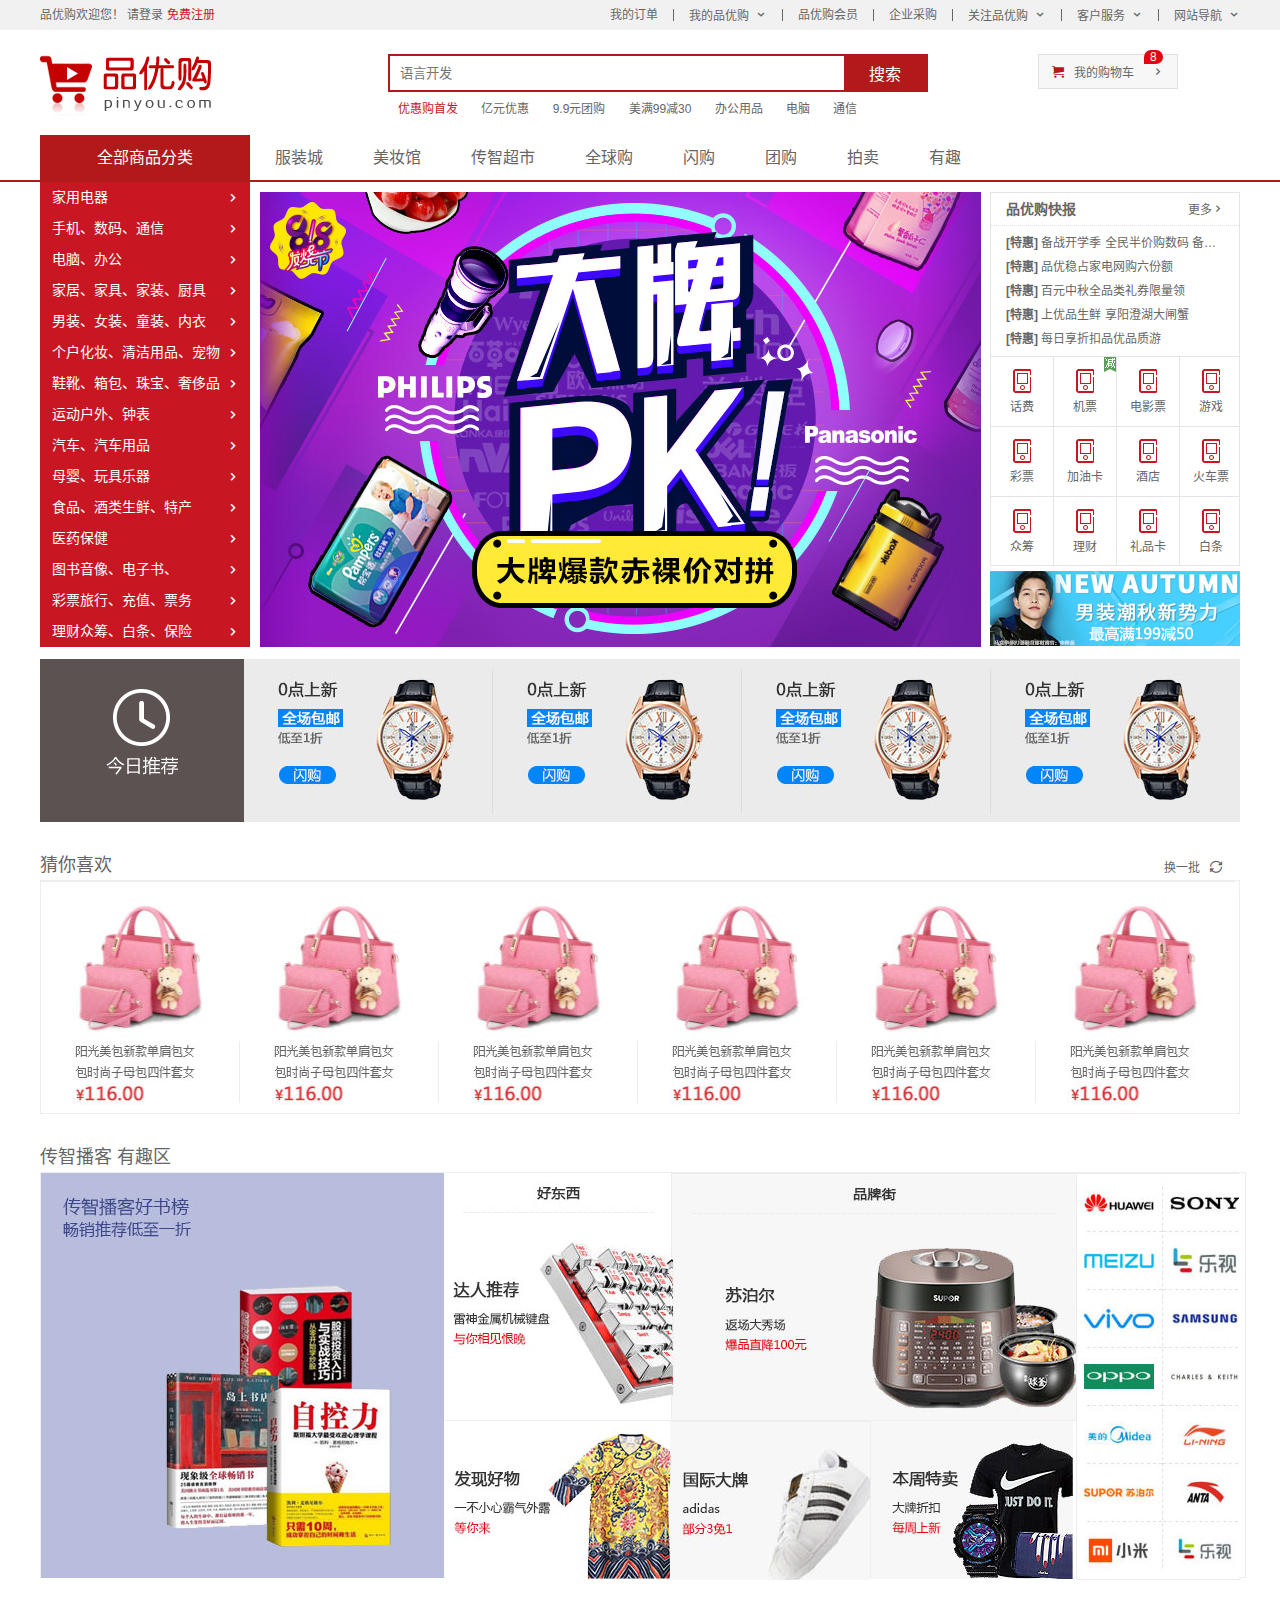
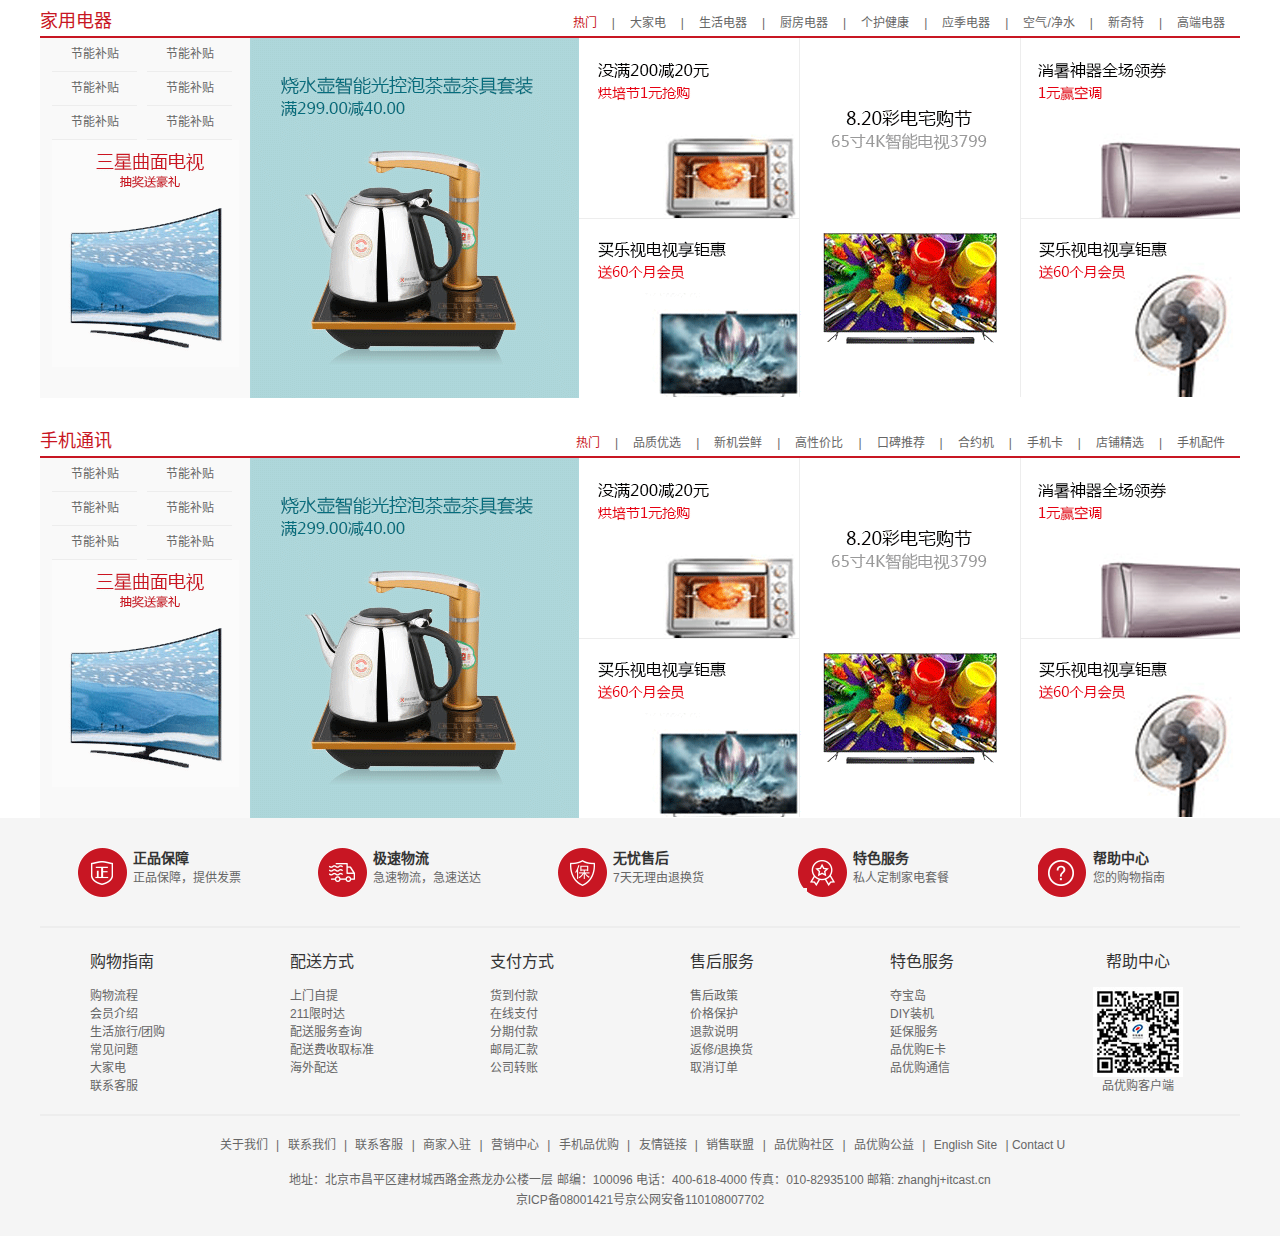
<file: shopping/index.html>
<!DOCTYPE html>
<html lang="zh-CN">

<head>
  <meta charset="UTF-8">
  <meta name="viewport" content="width=device-width, initial-scale=1.0">
  <title>品优购商城-综合网购首选-正品低价、品质保障、配送及时、轻松购物！</title>
  <!-- 网站说明 -->
  <meta name="description" content="品优购商城-专业的综合网上购物商城，为您提供正品低价的购物选择、优质便捷的服务体验。商品来自全球数十万品牌商家，囊括家电、手机、电
    脑、服装、居家、母婴、美妆、个护、食品、生鲜等丰富品类，满足各种购物需求。" />
  <!-- 关键字 -->
  <meta name="Keywords" content="网上购物,网上商城,家电,手机,电脑,服装,居家,母婴,美妆,个护,食品,生鲜" />

  <!-- 引入我们初始化样式文件 -->
  <link rel="stylesheet" href="css/base.css">
  <!-- 引入我们公共的样式文件 -->
  <link rel="stylesheet" href="css/common.css">
  <!-- 引入favicon图标 -->
  <link rel="shortcut icon" href="favicon.ico" />
  <!-- 引入我们index.css文件 -->
  <link rel="stylesheet" href="css/index.css">
</head>

<body>
  <!-- 快捷导航模块start -->
  <section class="shortcut">
    <div class="w">
      <div class="fl">
        <ul>
          <li>品优购欢迎您！&nbsp;</li>
          <li><a href="#">请登录</a>&nbsp;<a href="register.html" class="style_red">免费注册</a></li>
        </ul>
      </div>
      <div class="fr">
        <ul>
          <li>我的订单</li>
          <li></li>
          <li class="arrow-icon">我的品优购</li>
          <li></li>
          <li>品优购会员</li>
          <li></li>
          <li>企业采购</li>
          <li></li>
          <li class="arrow-icon">关注品优购</li>
          <li></li>
          <li class="arrow-icon">客户服务</li>
          <li></li>
          <li class="arrow-icon">网站导航</li>
        </ul>
      </div>
    </div>
  </section>
  <!-- 快捷导航模块end -->
  <!-- header头部模块start -->
  <header class="header w">
    <!-- logo模块 -->
    <div class="logo">
      <h1>
        <a href="index.html" title="品优购商城">品优购商城</a>
      </h1>
    </div>
    <!-- search搜索模块 -->
    <div class="search">
      <input type="search" name="" id="" placeholder="语言开发">
      <button>搜索</button>
    </div>
    <!-- hotwords模块 -->
    <div class="hotwords">
      <a href="#" class="style_red">优惠购首发</a>
      <a href="#">亿元优惠</a>
      <a href="#">9.9元团购</a>
      <a href="#">美满99减30</a>
      <a href="#">办公用品</a>
      <a href="#">电脑</a>
      <a href="#">通信</a>
    </div>
    <!-- 购物车模块 -->
    <div class="shopcar">
      我的购物车
      <i class="count">8</i>
    </div>
  </header>
  <!-- header头部模块end -->
  <!-- nav模块start -->
  <nav class="nav">
    <div class="w">
      <div class="dropdown">
        <div class="dt">全部商品分类</div>
        <div class="dd">
          <ul>
            <li><a href="#">家用电器</a></li>
            <li><a href="list.html">手机</a>、<a href="#">数码</a>、<a href="#">通信</a></li>
            <li><a href="#">电脑</a>、<a href="#">办公</a></li>
            <li><a href="#">家居</a>、<a href="#">家具</a>、<a href="#">家装</a>、<a href="#">厨具</a></li>
            <li><a href="#">男装</a>、<a href="#">女装</a>、<a href="#">童装</a>、<a href="#">内衣</a></li>
            <li><a href="#">个户化妆</a>、<a href="#">清洁用品</a>、<a href="#">宠物</a></li>
            <li><a href="#">鞋靴</a>、<a href="#">箱包</a>、<a href="#">珠宝</a>、<a href="#">奢侈品</a></li>
            <li><a href="#">运动户外</a>、<a href="#">钟表</a></li>
            <li><a href="#">汽车</a>、<a href="#">汽车用品</a></li>
            <li><a href="#">母婴</a>、<a href="#">玩具乐器</a></li>
            <li><a href="#">食品</a>、<a href="#">酒类</a><a href="#">生鲜</a>、<a href="#">特产</a></li>
            <li><a href="#">医药保健</a></li>
            <li><a href="#">图书</a><a href="#">音像</a>、<a href="#">电子书</a>、</li>
            <li><a href="#">彩票</a><a href="#">旅行</a>、<a href="#">充值</a>、<a href="#">票务</a></li>
            <li><a href="#">理财</a><a href="#">众筹</a>、<a href="#">白条</a>、<a href="#">保险</a></li>
          </ul>
        </div>
      </div>
      <!-- 详细分类 -->
      <div class="navitems">
        <ul>
          <li><a href="#">服装城</a></li>
          <li><a href="#">美妆馆</a></li>
          <li><a href="#">传智超市</a></li>
          <li><a href="#">全球购</a></li>
          <li><a href="#">闪购</a></li>
          <li><a href="#">团购</a></li>
          <li><a href="#">拍卖</a></li>
          <li><a href="#">有趣</a></li>
        </ul>
      </div>
    </div>
  </nav>
  <!-- nav模块end -->
  <!-- 首页专有的模块main start -->
  <div class="w">
    <div class="main">
      <div class="focus">
        <ul>
          <li>
            <img src="upload/focus1.png" alt="">
          </li>
        </ul>
      </div>
      <div class="newsflash">
        <div class="news">
          <div class="news-hd">
            <h5>品优购快报</h5>
            <a href="#" class="more">更多</a>
          </div>
          <div class="news-bd">
            <ul>
              <li><a href="#"><strong>[特惠]</strong> 备战开学季 全民半价购数码 备战开学季 全民半价购数码</a></li>
              <li><a href="#"><strong>[特惠]</strong> 品优稳占家电网购六份额</a></li>
              <li><a href="#"><strong>[特惠]</strong> 百元中秋全品类礼券限量领</a></li>
              <li><a href="#"><strong>[特惠]</strong> 上优品生鲜 享阳澄湖大闸蟹</a></li>
              <li><a href="#"><strong>[特惠]</strong> 每日享折扣品优品质游</a></li>
            </ul>
          </div>
        </div>
        <div class="lifeservice">
          <ul>
            <li>
              <i></i>
              <p>话费</p>
            </li>

            <li>
              <img src="images/icon.png" alt="">
              <i></i>
              <p>机票</p>
            </li>
            <li>
              <i></i>
              <p>电影票</p>
            </li>
            <li>
              <i></i>
              <p>游戏</p>
            </li>
            <li>
              <i></i>
              <p>彩票</p>
            </li>
            <li>
              <i></i>
              <p>加油卡</p>
            </li>
            <li>
              <i></i>
              <p>酒店</p>
            </li>
            <li>
              <i></i>
              <p>火车票</p>
            </li>
            <li>
              <i></i>
              <p>众筹</p>
            </li>
            <li>
              <i></i>
              <p>理财</p>
            </li>
            <li>
              <i></i>
              <p>礼品卡</p>
            </li>
            <li>
              <i></i>
              <p>白条</p>
            </li>
          </ul>
        </div>
        <div class="bargain">
          <img src="upload/bargain.png" alt="">
        </div>
      </div>
    </div>
  </div>
  <!-- 首页专有的模块main end -->
  <!-- 推荐模块start -->
  <div class="w recom">
    <div class="recom_hd">
      <img src="images/recom.png" alt="">
    </div>
    <div class="recom_bd">
      <ul>
        <li><img src="upload/recom_03.jpg" alt=""></li>
        <li><img src="upload/recom_03.jpg" alt=""></li>
        <li><img src="upload/recom_03.jpg" alt=""></li>
        <li><img src="upload/recom_03.jpg" alt=""></li>
      </ul>
    </div>
  </div>
  <!-- 个人完成模块start -->
  <!-- 推荐模块end -->
  <!-- 喜欢模块start -->
  <div class="geren">
    <div class="w like">
      <div class="like_hd">
        <h4>猜你喜欢</h4>
        <a href="#">换一批</a>
      </div>
      <div class="like_bd clearfix">
        <ul>
          <li>
            <img src="upload/gai_03.jpg" alt="">
          </li>
          <li>
            <img src="upload/gai_03.jpg" alt="">
          </li>
          <li>
            <img src="upload/gai_03.jpg" alt="">
          </li>
          <li>
            <img src="upload/gai_03.jpg" alt="">
          </li>
          <li>
            <img src="upload/gai_03.jpg" alt="">
          </li>
          <li>
            <img src="upload/gai_03.jpg" alt="">
          </li>

        </ul>
      </div>
    </div>
    <!-- 喜欢模块end -->
    <!-- 传智模块start -->
    <div class="w chuangzhi">
      <div class="chuangzhi_hd">
        <h4>传智播客 有趣区</h4>
      </div>
      <div class="chuangzhi_bd">
        <div class="chuangzhi_bd_fl">
          <ul>
            <li>
              <img src="upload/gai_04.jpg" alt="">
            </li>
          </ul>
        </div>
        <div class="chuangzhi_bd_center">
          <div class="chuangzhi_bd_center_top">
            <ul>
              <li>
                <img src="upload/gai_02.jpg" alt="">
              </li>
              <li>
                <img src="upload/gai_06.jpg" alt="">
              </li>
            </ul>
          </div>
          <div class="chuangzhi_bd_center_bottom">
            <ul>
              <li>
                <img src="upload/gai_05.jpg" alt="">
              </li>
              <li>
                <img src="upload/gai_07.jpg" alt="">
              </li>
              <li>
                <img src="upload/gai_08.jpg" alt="">
              </li>
            </ul>
          </div>
        </div>
        <div class="chuangzhi_bd_fr">
          <ul>
            <li>
              <img src="upload/gai.jpg" alt="">
            </li>
          </ul>
        </div>
      </div>
      <!-- 传智模块end -->
      <!-- 个人完成模块start -->
    </div>
  </div>
  <!-- 楼层区域模块start -->
  <div class="floor">
    <!-- 1楼家用电器楼层 -->
    <div class="w jiadian">
      <div class="box_hd">
        <h3 class="style_red">家用电器</h3>
        <div class="tab_list">
          <ul>
            <li>
              <a href="#" class="style_red">热门</a>|
            </li>
            <li>
              <a href="#">大家电</a>|
            </li>
            <li>
              <a href="#">生活电器</a>|
            </li>
            <li>
              <a href="#">厨房电器</a>|
            </li>
            <li>
              <a href="#">个护健康</a>|
            </li>
            <li>
              <a href="#">应季电器</a>|
            </li>
            <li>
              <a href="#">空气/净水</a>|
            </li>
            <li>
              <a href="#">新奇特</a>|
            </li>
            <li>
              <a href="#">高端电器</a>
            </li>
          </ul>
        </div>
      </div>
      <div class="box_bd">
        <div class="tab_content">
          <div class="tab_list_item">
            <div class="col_210">
              <ul>
                <li><a href="#">节能补贴</a></li>
                <li><a href="#">节能补贴</a></li>
                <li><a href="#">节能补贴</a></li>
                <li><a href="#">节能补贴</a></li>
                <li><a href="#">节能补贴</a></li>
                <li><a href="#">节能补贴</a></li>
              </ul>
              <a href="#">
                <img src="upload/floor-1-1.png" alt="">
              </a>
            </div>
            <div class="col_329">
              <a href="#">
                <img src="upload/floor-1-b01.png" alt="">
              </a>
            </div>
            <div class="col_221">
              <a href="#" class="bb"><img src="upload/floor-1-2.png" alt=""></a>
              <a href="#"><img src="upload/floor-1-3.png" alt=""></a>
            </div>
            <div class="col_221">
              <a href="#"><img src="upload/floor-1-4.png" alt=""></a>
            </div>
            <div class="col_219">
              <a href="#" class="bb"><img src="upload/floor-1-5.png" alt=""></a>
              <a href="#"><img src="upload/floor-1-6.png" alt=""></a>
            </div>
          </div>
        </div>
      </div>
    </div>
    <!-- 2楼手机通讯楼层 -->
    <div class="w shouji">
      <div class="box_hd">
        <h3 class="style_red">手机通讯</h3>
        <div class="tab_list">
          <ul>
            <li>
              <a href="#" class="style_red">热门</a>|
            </li>
            <li>
              <a href="#">品质优选</a>|
            </li>
            <li>
              <a href="#">新机尝鲜</a>|
            </li>
            <li>
              <a href="#">高性价比</a>|
            </li>
            <li>
              <a href="#">口碑推荐</a>|
            </li>
            <li>
              <a href="#">合约机</a>|
            </li>
            <li>
              <a href="#">手机卡</a>|
            </li>
            <li>
              <a href="#">店铺精选</a>|
            </li>
            <li>
              <a href="#">手机配件</a>
            </li>
          </ul>
        </div>
      </div>
      <div class="box_bd">
        <div class="tab_content">
          <div class="tab_list_item">
            <div class="col_210">
              <ul>
                <li><a href="#">节能补贴</a></li>
                <li><a href="#">节能补贴</a></li>
                <li><a href="#">节能补贴</a></li>
                <li><a href="#">节能补贴</a></li>
                <li><a href="#">节能补贴</a></li>
                <li><a href="#">节能补贴</a></li>
              </ul>
              <a href="#">
                <img src="upload/floor-1-1.png" alt="">
              </a>
            </div>
            <div class="col_329">
              <a href="#">
                <img src="upload/floor-1-b01.png" alt="">
              </a>
            </div>
            <div class="col_221">
              <a href="#" class="bb"><img src="upload/floor-1-2.png" alt=""></a>
              <a href="#"><img src="upload/floor-1-3.png" alt=""></a>
            </div>
            <div class="col_221">
              <a href="#"><img src="upload/floor-1-4.png" alt=""></a>
            </div>
            <div class="col_219">
              <a href="#" class="bb"><img src="upload/floor-1-5.png" alt=""></a>
              <a href="#"><img src="upload/floor-1-6.png" alt=""></a>
            </div>
          </div>
        </div>
      </div>
    </div>
  </div>
  <!-- 楼层区域模块end -->
  <!-- footer底部模块start -->
  <footer class="footer">
    <div class="w">
      <div class="mod-service">
        <ul>
          <li>
            <h5 class="zheng"></h5>
            <div class="service_txt">
              <h4>正品保障</h4>
              <p>正品保障，提供发票</p>
            </div>
          </li>
          <li>
            <h5 class="ji"></h5>
            <div class="service_txt">
              <h4>极速物流</h4>
              <p>急速物流，急速送达</p>
            </div>
          </li>
          <li>
            <h5 class="wu"></h5>
            <div class="service_txt">
              <h4>无忧售后</h4>
              <p>7天无理由退换货</p>
            </div>
          </li>
          <li>
            <h5 class="te"></h5>
            <div class="service_txt">
              <h4>特色服务</h4>
              <p>私人定制家电套餐</p>
            </div>
          </li>
          <li>
            <h5 class="bang"></h5>
            <div class="service_txt">
              <h4>帮助中心</h4>
              <p>您的购物指南</p>
            </div>
          </li>
        </ul>
      </div>
      <div class="mod-help">
        <dl>
          <dt>购物指南</dt>
          <dd><a href="#">购物流程</a></dd>
          <dd><a href="#">会员介绍</a></dd>
          <dd><a href="#">生活旅行/团购</a></dd>
          <dd><a href="#">常见问题</a></dd>
          <dd><a href="#">大家电</a></dd>
          <dd><a href="#">联系客服</a></dd>
        </dl>
        <dl>
          <dt>配送方式</dt>
          <dd><a href="#">上门自提</a></dd>
          <dd><a href="#">211限时达</a></dd>
          <dd><a href="#">配送服务查询</a></dd>
          <dd><a href="#">配送费收取标准</a></dd>
          <dd><a href="#">海外配送</a></dd>
        </dl>
        <dl>
          <dt>支付方式</dt>
          <dd><a href="#">货到付款</a></dd>
          <dd><a href="#">在线支付</a></dd>
          <dd><a href="#">分期付款</a></dd>
          <dd><a href="#">邮局汇款</a></dd>
          <dd><a href="#">公司转账</a></dd>
        </dl>
        <dl>
          <dt>售后服务</dt>
          <dd><a href="#">售后政策</a></dd>
          <dd><a href="#">价格保护</a></dd>
          <dd><a href="#">退款说明</a></dd>
          <dd><a href="#">返修/退换货</a></dd>
          <dd><a href="#">取消订单</a></dd>
        </dl>
        <dl>
          <dt>特色服务</dt>
          <dd><a href="#">夺宝岛</a></dd>
          <dd><a href="#">DIY装机</a></dd>
          <dd><a href="#">延保服务</a></dd>
          <dd><a href="#">品优购E卡</a></dd>
          <dd><a href="#">品优购通信</a></dd>
        </dl>
        <dl>
          <dt>帮助中心</dt>
          <dd><img src="images/wx_cz.jpg" alt=""></dd>
          <dd>品优购客户端</dd>
        </dl>
      </div>
      <div class="mod-copyright">
        <div class="links">
          <a href="#">关于我们</a> | <a href="#">联系我们</a> | <a href="#">联系客服</a> | <a href="#">商家入驻</a> | <a
            href="#">营销中心</a> | <a href="#">手机品优购</a> | <a href="#">友情链接</a> | <a href="#">销售联盟</a> | <a
            href="#">品优购社区</a> | <a href="#">品优购公益</a> | <a href="#">English Site</a> |
          Contact U
        </div>
        <div class="copyright">
          地址：北京市昌平区建材城西路金燕龙办公楼一层 邮编：100096 电话：400-618-4000 传真：010-82935100 邮箱: zhanghj+itcast.cn<br>
          京ICP备08001421号京公网安备110108007702
        </div>
      </div>
    </div>
  </footer>
  <!-- footer底部模块end -->

</body>

</html>
</file>
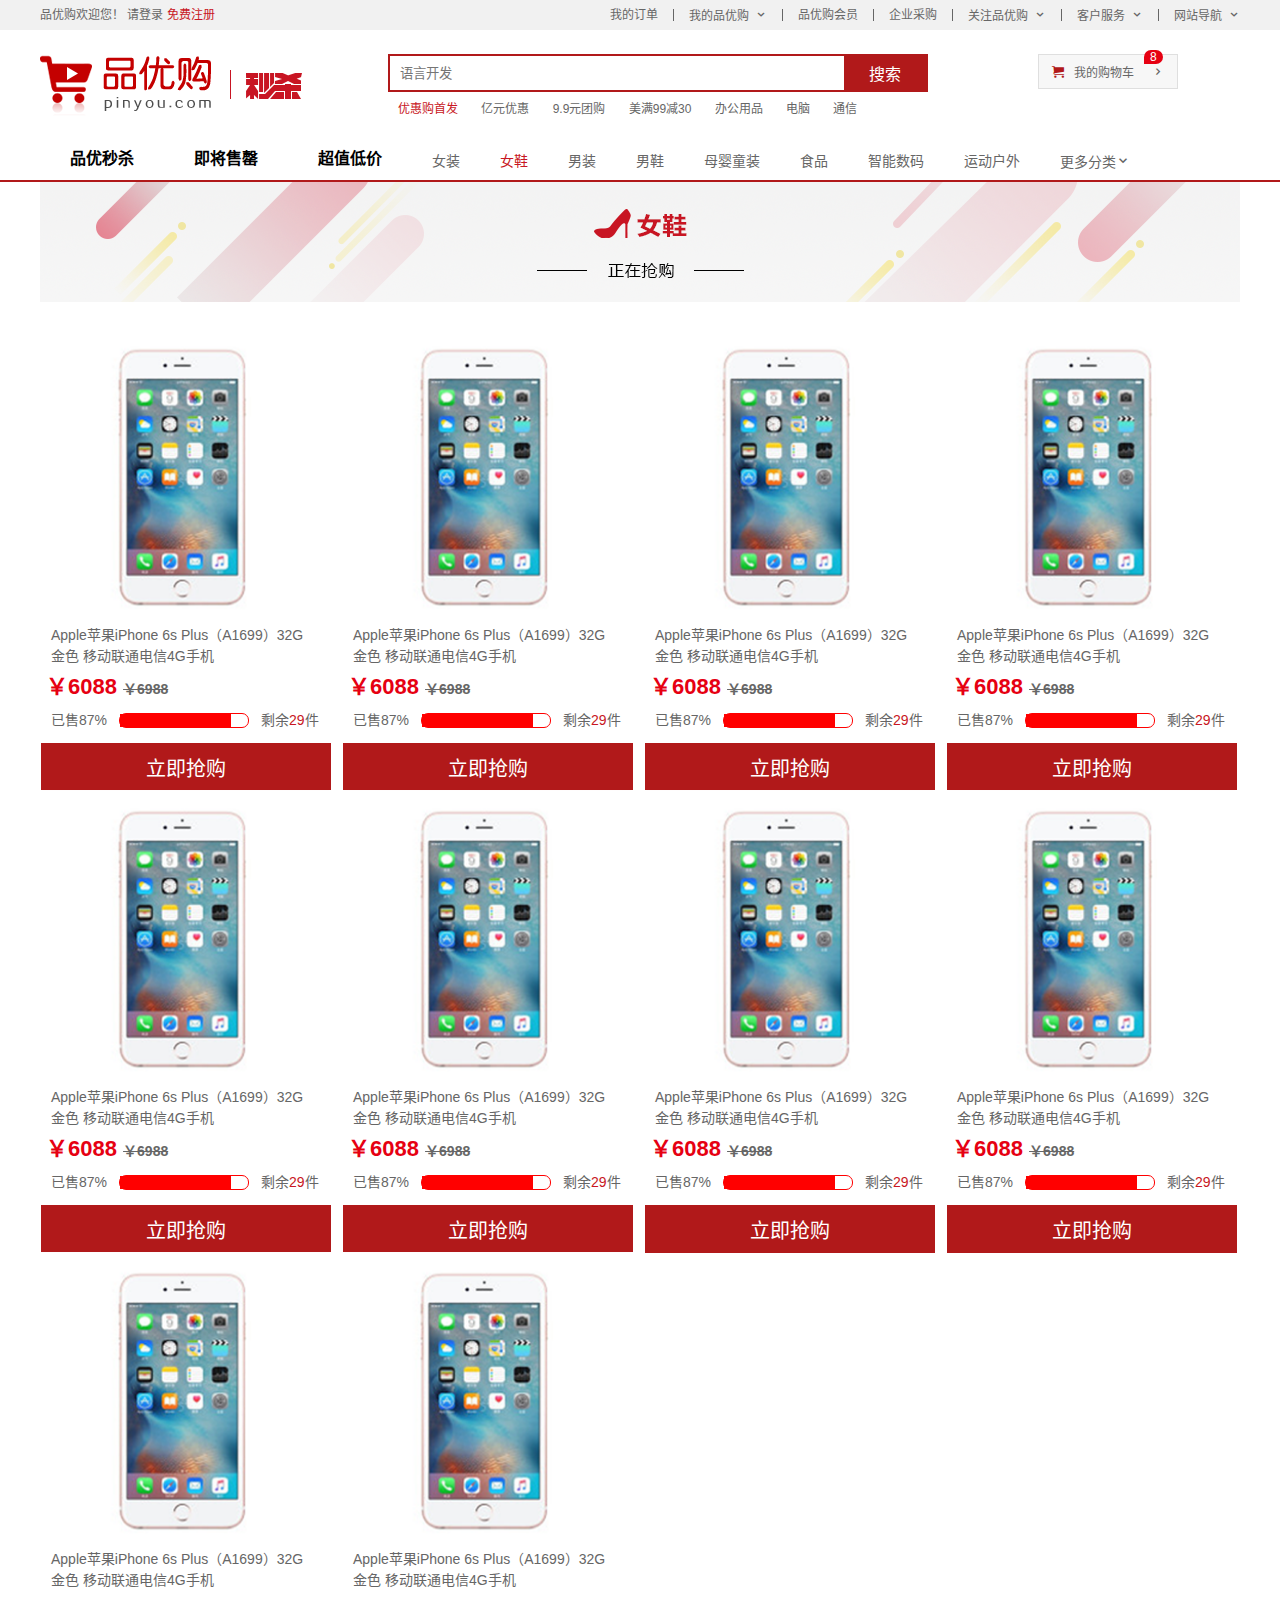
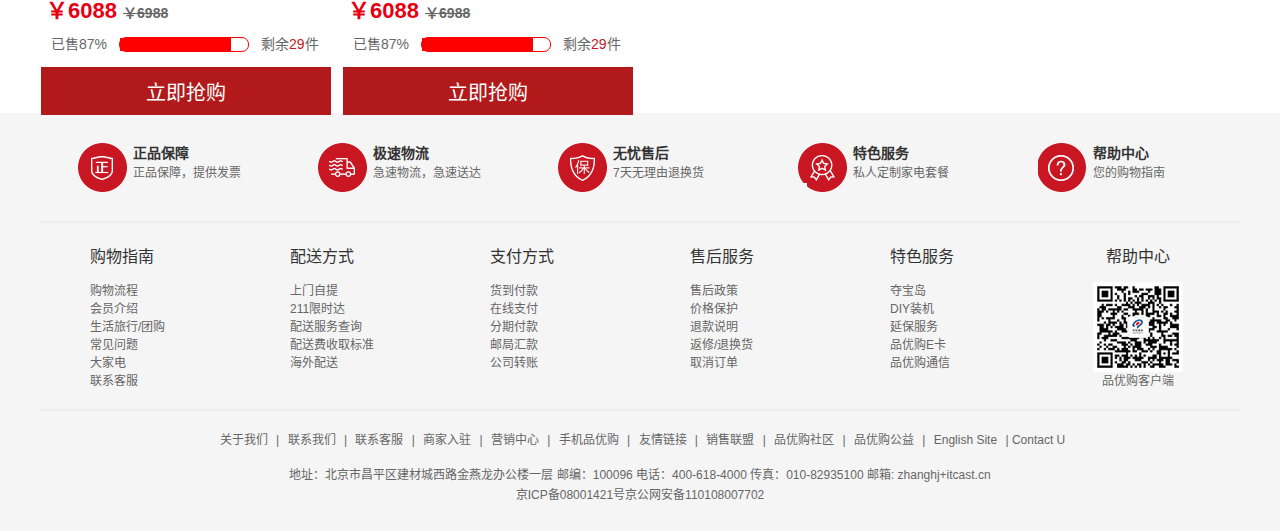
<file: shopping/list.html>
<!DOCTYPE html>
<html lang="zh-CN">

<head>
  <meta charset="UTF-8">
  <meta name="viewport" content="width=device-width, initial-scale=1.0">
  <title>列表页-综合网购首选-正品低价、品质保障、配送及时、轻松购物！</title>
  <!-- 网站说明 -->
  <meta name="description" content="品优购商城-专业的综合网上购物商城，为您提供正品低价的购物选择、优质便捷的服务体验。商品来自全球数十万品牌商家，囊括家电、手机、电
    脑、服装、居家、母婴、美妆、个护、食品、生鲜等丰富品类，满足各种购物需求。" />
  <!-- 关键字 -->
  <meta name="Keywords" content="网上购物,网上商城,家电,手机,电脑,服装,居家,母婴,美妆,个护,食品,生鲜" />

  <!-- 引入我们初始化样式文件 -->
  <link rel="stylesheet" href="css/base.css">
  <!-- 引入我们公共的样式文件 -->
  <link rel="stylesheet" href="css/common.css">
  <!-- 引入favicon图标 -->
  <link rel="shortcut icon" href="favicon.ico" />
  <!-- 引入我们index.css文件 -->
  <link rel="stylesheet" href="css/index.css">
  <!-- 引入我们列表list.css文件 -->
  <link rel="stylesheet" href="css/list.css">
</head>

<body>
  <!-- 快捷导航模块start -->
  <section class="shortcut">
    <div class="w">
      <div class="fl">
        <ul>
          <li>品优购欢迎您！&nbsp;</li>
          <li><a href="#">请登录</a>&nbsp;<a href="register.html" class="style_red">免费注册</a></li>
        </ul>
      </div>
      <div class="fr">
        <ul>
          <li>我的订单</li>
          <li></li>
          <li class="arrow-icon">我的品优购</li>
          <li></li>
          <li>品优购会员</li>
          <li></li>
          <li>企业采购</li>
          <li></li>
          <li class="arrow-icon">关注品优购</li>
          <li></li>
          <li class="arrow-icon">客户服务</li>
          <li></li>
          <li class="arrow-icon">网站导航</li>
        </ul>
      </div>
    </div>
  </section>
  <!-- 快捷导航模块end -->
  <!-- header头部模块start -->
  <header class="header w">
    <!-- logo模块 -->
    <div class="logo">
      <h1>
        <a href="index.html" title="品优购商城">品优购商城</a>
      </h1>
    </div>
    <!-- 列表页的秒杀模块 -->
    <div class="sk">
      <img src="images/sk.png" alt="">
    </div>
    <!-- search搜索模块 -->
    <div class="search">
      <input type="search" name="" id="" placeholder="语言开发">
      <button>搜索</button>
    </div>
    <!-- hotwords模块 -->
    <div class="hotwords">
      <a href="#" class="style_red">优惠购首发</a>
      <a href="#">亿元优惠</a>
      <a href="#">9.9元团购</a>
      <a href="#">美满99减30</a>
      <a href="#">办公用品</a>
      <a href="#">电脑</a>
      <a href="#">通信</a>
    </div>
    <!-- 购物车模块 -->
    <div class="shopcar">
      我的购物车
      <i class="count">8</i>
    </div>
  </header>
  <!-- header头部模块end -->
  <!-- nav模块start -->
  <nav class="nav">
    <div class="w">
      <div class="sky_list">
        <ul>
          <li><a href="#">品优秒杀</a></li>
          <li><a href="#">即将售罄</a></li>
          <li><a href="#">超值低价</a></li>
        </ul>
      </div>
      <div class="sk_con">
        <ul>
          <li><a href="#">女装</a></li>
          <li><a href="#" class="style_red">女鞋</a></li>
          <li><a href="#">男装</a></li>
          <li><a href="#">男鞋</a></li>
          <li><a href="#">母婴童装</a></li>
          <li><a href="#">食品</a></li>
          <li><a href="#">智能数码</a></li>
          <li><a href="#">运动户外</a></li>
          <li><a href="#">更多分类</a></li>
        </ul>
      </div>
    </div>
  </nav>
  <!-- nav模块end -->
  <!-- 列表页主体部分 -->
  <div class="w sk_container">
    <div class="sk_hd">
      <img src="upload/bg_03.png" alt="">
    </div>
    <div class="sk_bd">
      <ul class="clearfix">
        <li>
          <a href="#"><img src="upload/shouji.png" alt=""></a>
          <p class="review"><a href="#">Apple苹果iPhone 6s Plus（A1699）32G 金色 移动联通电信4G手机</a></p>
          <div class="price">
            <!-- 行内元素 -->
            <span class="miaosha">
              ￥6088
            </span>
            <span class="origin">￥6988</span>
          </div>
          <div class="sell">
            <div class="yishou">已售87%</div>
            <div class="bar">
              <div class="bar_in"></div>
            </div>
            <div class="shenyu">
              剩余<i class="style_red">29</i>件
            </div>
          </div>
          <div class="anniu">
            <button>立即抢购</button>
          </div>
        </li>
        <li>
          <a href="#"><img src="upload/shouji.png" alt=""></a>
          <p class="review"><a href="#">Apple苹果iPhone 6s Plus（A1699）32G 金色 移动联通电信4G手机</a></p>
          <div class="price">
            <!-- 行内元素 -->
            <span class="miaosha">
              ￥6088
            </span>
            <span class="origin">￥6988</span>
          </div>
          <div class="sell">
            <div class="yishou">已售87%</div>
            <div class="bar">
              <div class="bar_in"></div>
            </div>
            <div class="shenyu">
              剩余<i class="style_red">29</i>件
            </div>
          </div>
          <div class="anniu">
            <button>立即抢购</button>
          </div>
        </li>
        <li>
          <a href="#"><img src="upload/shouji.png" alt=""></a>
          <p class="review"><a href="#">Apple苹果iPhone 6s Plus（A1699）32G 金色 移动联通电信4G手机</a></p>
          <div class="price">
            <!-- 行内元素 -->
            <span class="miaosha">
              ￥6088
            </span>
            <span class="origin">￥6988</span>
          </div>
          <div class="sell">
            <div class="yishou">已售87%</div>
            <div class="bar">
              <div class="bar_in"></div>
            </div>
            <div class="shenyu">
              剩余<i class="style_red">29</i>件
            </div>
          </div>
          <div class="anniu">
            <button>立即抢购</button>
          </div>
        </li>
        <li>
          <a href="#"><img src="upload/shouji.png" alt=""></a>
          <p class="review"><a href="#">Apple苹果iPhone 6s Plus（A1699）32G 金色 移动联通电信4G手机</a></p>
          <div class="price">
            <!-- 行内元素 -->
            <span class="miaosha">
              ￥6088
            </span>
            <span class="origin">￥6988</span>
          </div>
          <div class="sell">
            <div class="yishou">已售87%</div>
            <div class="bar">
              <div class="bar_in"></div>
            </div>
            <div class="shenyu">
              剩余<i class="style_red">29</i>件
            </div>
          </div>
          <div class="anniu">
            <button>立即抢购</button>
          </div>
        </li>
        <li>
          <a href="#"><img src="upload/shouji.png" alt=""></a>
          <p class="review"><a href="#">Apple苹果iPhone 6s Plus（A1699）32G 金色 移动联通电信4G手机</a></p>
          <div class="price">
            <!-- 行内元素 -->
            <span class="miaosha">
              ￥6088
            </span>
            <span class="origin">￥6988</span>
          </div>
          <div class="sell">
            <div class="yishou">已售87%</div>
            <div class="bar">
              <div class="bar_in"></div>
            </div>
            <div class="shenyu">
              剩余<i class="style_red">29</i>件
            </div>
          </div>
          <div class="anniu">
            <button>立即抢购</button>
          </div>
        </li>
        <li>
          <a href="#"><img src="upload/shouji.png" alt=""></a>
          <p class="review"><a href="#">Apple苹果iPhone 6s Plus（A1699）32G 金色 移动联通电信4G手机</a></p>
          <div class="price">
            <!-- 行内元素 -->
            <span class="miaosha">
              ￥6088
            </span>
            <span class="origin">￥6988</span>
          </div>
          <div class="sell">
            <div class="yishou">已售87%</div>
            <div class="bar">
              <div class="bar_in"></div>
            </div>
            <div class="shenyu">
              剩余<i class="style_red">29</i>件
            </div>
          </div>
          <div class="anniu">
            <button>立即抢购</button>
          </div>
        </li>
        <li>
          <a href="#"><img src="upload/shouji.png" alt=""></a>
          <p class="review"><a href="#">Apple苹果iPhone 6s Plus（A1699）32G 金色 移动联通电信4G手机</a></p>
          <div class="price">
            <!-- 行内元素 -->
            <span class="miaosha">
              ￥6088
            </span>
            <span class="origin">￥6988</span>
          </div>
          <div class="sell">
            <div class="yishou">已售87%</div>
            <div class="bar">
              <div class="bar_in"></div>
            </div>
            <div class="shenyu">
              剩余<i class="style_red">29</i>件
            </div>
          </div>
          <div class="anniu">
            <button>立即抢购</button>
          </div>
        </li>
        <li>
          <a href="#"><img src="upload/shouji.png" alt=""></a>
          <p class="review"><a href="#">Apple苹果iPhone 6s Plus（A1699）32G 金色 移动联通电信4G手机</a></p>
          <div class="price">
            <!-- 行内元素 -->
            <span class="miaosha">
              ￥6088
            </span>
            <span class="origin">￥6988</span>
          </div>
          <div class="sell">
            <div class="yishou">已售87%</div>
            <div class="bar">
              <div class="bar_in"></div>
            </div>
            <div class="shenyu">
              剩余<i class="style_red">29</i>件
            </div>
          </div>
          <div class="anniu">
            <button>立即抢购</button>
          </div>
        </li>
        <li>
          <a href="#"><img src="upload/shouji.png" alt=""></a>
          <p class="review"><a href="#">Apple苹果iPhone 6s Plus（A1699）32G 金色 移动联通电信4G手机</a></p>
          <div class="price">
            <!-- 行内元素 -->
            <span class="miaosha">
              ￥6088
            </span>
            <span class="origin">￥6988</span>
          </div>
          <div class="sell">
            <div class="yishou">已售87%</div>
            <div class="bar">
              <div class="bar_in"></div>
            </div>
            <div class="shenyu">
              剩余<i class="style_red">29</i>件
            </div>
          </div>
          <div class="anniu">
            <button>立即抢购</button>
          </div>
        </li>
        <li>
          <a href="#"><img src="upload/shouji.png" alt=""></a>
          <p class="review"><a href="#">Apple苹果iPhone 6s Plus（A1699）32G 金色 移动联通电信4G手机</a></p>
          <div class="price">
            <!-- 行内元素 -->
            <span class="miaosha">
              ￥6088
            </span>
            <span class="origin">￥6988</span>
          </div>
          <div class="sell">
            <div class="yishou">已售87%</div>
            <div class="bar">
              <div class="bar_in"></div>
            </div>
            <div class="shenyu">
              剩余<i class="style_red">29</i>件
            </div>
          </div>
          <div class="anniu">
            <button>立即抢购</button>
          </div>
        </li>
      </ul>

    </div>
  </div>
  <!-- footer底部模块start -->
  <footer class="footer">
    <div class="w">
      <div class="mod-service">
        <ul>
          <li>
            <h5 class="zheng"></h5>
            <div class="service_txt">
              <h4>正品保障</h4>
              <p>正品保障，提供发票</p>
            </div>
          </li>
          <li>
            <h5 class="ji"></h5>
            <div class="service_txt">
              <h4>极速物流</h4>
              <p>急速物流，急速送达</p>
            </div>
          </li>
          <li>
            <h5 class="wu"></h5>
            <div class="service_txt">
              <h4>无忧售后</h4>
              <p>7天无理由退换货</p>
            </div>
          </li>
          <li>
            <h5 class="te"></h5>
            <div class="service_txt">
              <h4>特色服务</h4>
              <p>私人定制家电套餐</p>
            </div>
          </li>
          <li>
            <h5 class="bang"></h5>
            <div class="service_txt">
              <h4>帮助中心</h4>
              <p>您的购物指南</p>
            </div>
          </li>
        </ul>
      </div>
      <div class="mod-help">
        <dl>
          <dt>购物指南</dt>
          <dd><a href="#">购物流程</a></dd>
          <dd><a href="#">会员介绍</a></dd>
          <dd><a href="#">生活旅行/团购</a></dd>
          <dd><a href="#">常见问题</a></dd>
          <dd><a href="#">大家电</a></dd>
          <dd><a href="#">联系客服</a></dd>
        </dl>
        <dl>
          <dt>配送方式</dt>
          <dd><a href="#">上门自提</a></dd>
          <dd><a href="#">211限时达</a></dd>
          <dd><a href="#">配送服务查询</a></dd>
          <dd><a href="#">配送费收取标准</a></dd>
          <dd><a href="#">海外配送</a></dd>
        </dl>
        <dl>
          <dt>支付方式</dt>
          <dd><a href="#">货到付款</a></dd>
          <dd><a href="#">在线支付</a></dd>
          <dd><a href="#">分期付款</a></dd>
          <dd><a href="#">邮局汇款</a></dd>
          <dd><a href="#">公司转账</a></dd>
        </dl>
        <dl>
          <dt>售后服务</dt>
          <dd><a href="#">售后政策</a></dd>
          <dd><a href="#">价格保护</a></dd>
          <dd><a href="#">退款说明</a></dd>
          <dd><a href="#">返修/退换货</a></dd>
          <dd><a href="#">取消订单</a></dd>
        </dl>
        <dl>
          <dt>特色服务</dt>
          <dd><a href="#">夺宝岛</a></dd>
          <dd><a href="#">DIY装机</a></dd>
          <dd><a href="#">延保服务</a></dd>
          <dd><a href="#">品优购E卡</a></dd>
          <dd><a href="#">品优购通信</a></dd>
        </dl>
        <dl>
          <dt>帮助中心</dt>
          <dd><img src="images/wx_cz.jpg" alt=""></dd>
          <dd>品优购客户端</dd>
        </dl>
      </div>
      <div class="mod-copyright">
        <div class="links">
          <a href="#">关于我们</a> | <a href="#">联系我们</a> | <a href="#">联系客服</a> | <a href="#">商家入驻</a> | <a
            href="#">营销中心</a>
          | <a href="#">手机品优购</a> | <a href="#">友情链接</a> | <a href="#">销售联盟</a> | <a href="#">品优购社区</a> | <a
            href="#">品优购公益</a> | <a href="#">English Site</a> |
          Contact U
        </div>
        <div class="copyright">
          地址：北京市昌平区建材城西路金燕龙办公楼一层 邮编：100096 电话：400-618-4000 传真：010-82935100 邮箱: zhanghj+itcast.cn<br>
          京ICP备08001421号京公网安备110108007702
        </div>

      </div>
    </div>
  </footer>
  <!-- footer底部模块end -->
</body>

</html>
</file>
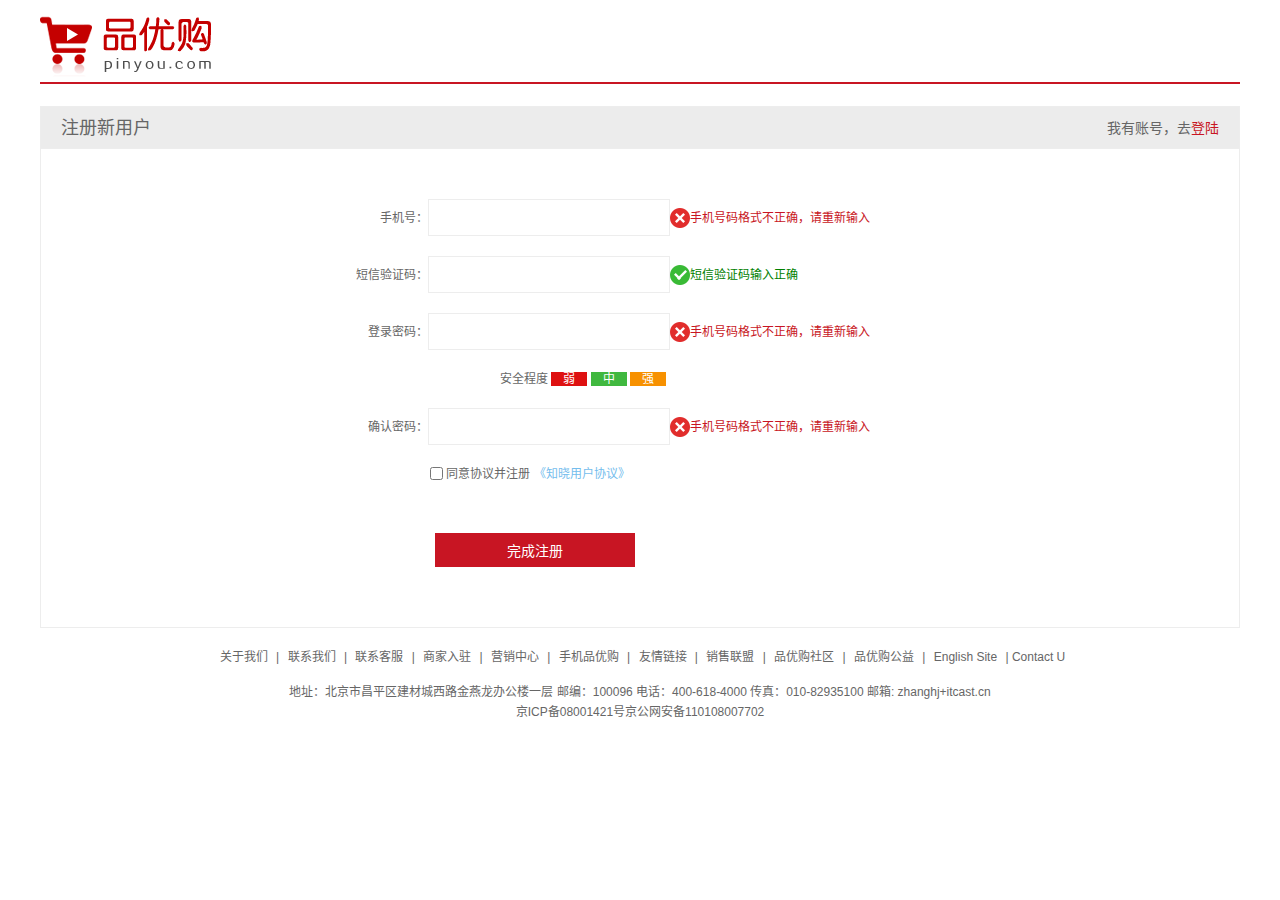
<file: shopping/register.html>
<!DOCTYPE html>
<html lang="zh-CN">

<head>
  <meta charset="UTF-8">
  <meta name="viewport" content="width=device-width, initial-scale=1.0">
  <title>个人注册</title>
  <!-- 引入favicon图标 -->
  <link rel="shortcut icon" href="favicon.ico" />
  <!-- 引入我们公共的样式文件 -->
  <link rel="stylesheet" href="css/base.css">
  <!-- 引入我们register.css文件 -->
  <link rel="stylesheet" href="css/register.css">
</head>

<body>
  <div class="w">
    <header>
      <div class="logo">
        <a href="index.html">
          <img src="images/logo.png" alt="" title="品优购商城">
        </a>
      </div>
    </header>
    <div class="registerarea">
      <h3>
        注册新用户
        <div class="login">
          我有账号，去<a href="#">登陆</a>
        </div>
      </h3>
      <div class="reg_form">
        <form action="">
          <ul>
            <li><label for="phone">手机号：</label><input type="text" id="phone" class="inp"><span class="error"><i
                  class="error_icon"></i>手机号码格式不正确，请重新输入</span>
            </li>
            <li><label for="massage">短信验证码：</label><input type="text" id="massage" class="inp"><span class="success"><i
                  class="success_icon"></i>短信验证码输入正确</span>
            </li>
            <li><label for="password">登录密码：</label><input type="password" id="password" class="inp"><span
                class="error"><i class="error_icon"></i>手机号码格式不正确，请重新输入</span>
            </li>
            <li class="safe">安全程度 <em class="ruo">弱</em> <em class="zhong">中</em> <em class="qiang">强</em></li>
            <li><label for="pwd">确认密码：</label><input type="password" id="pwd" class="inp"><span class="error"><i
                  class="error_icon"></i>手机号码格式不正确，请重新输入</span>
            </li>
            <!-- 单选框是一个小圆点，而复选框是√ -->
            <li class="agree"><input type="checkbox" name="" id="">
              同意协议并注册
              <a href="#">《知晓用户协议》</a>
            </li>
            <li><input type="submit" value="完成注册" class="btn"></li>
          </ul>
        </form>

      </div>
    </div>
    <footer class="footer">
      <div class="mod-copyright">
        <div class="links">
          <a href="#">关于我们</a> | <a href="#">联系我们</a> | <a href="#">联系客服</a> | <a href="#">商家入驻</a> | <a
            href="#">营销中心</a> |
          <a href="#">手机品优购</a> | <a href="#">友情链接</a> | <a href="#">销售联盟</a> | <a href="#">品优购社区</a> | <a
            href="#">品优购公益</a>
          | <a href="#">English Site</a> |
          Contact U
        </div>
        <div class="copyright">
          地址：北京市昌平区建材城西路金燕龙办公楼一层 邮编：100096 电话：400-618-4000 传真：010-82935100 邮箱: zhanghj+itcast.cn<br>
          京ICP备08001421号京公网安备110108007702
        </div>
      </div>
    </footer>
  </div>

</body>

</html>
</file>
<file: shopping/css/base.css>
/* 把我们所有标签的内外边距清零 */
* {
  margin: 0;
  padding: 0;
  /* css3盒子模型 */
  box-sizing: border-box;
}

/* em 和 i 斜体的文字不倾斜 */
em,
i {
  font-style: normal
}

/* 去掉li 的小圆点 */
li {
  list-style: none
}

img {
  /* border 0 照顾低版本浏览器 如果 图片外面包含了链接会有边框的问题 */
  border: 0;
  /* 取消图片底侧有空白缝隙的问题 */
  vertical-align: middle
}

button {
  /* 当我们鼠标经过button 按钮的时候，鼠标变成小手 */
  cursor: pointer
}

a {
  color: #666;
  text-decoration: none
}

a:hover {
  color: #c81623
}

button,
input {
  /* "\5B8B\4F53" 就是宋体的意思 这样浏览器兼容性比较好 */
  font-family: Microsoft YaHei, Heiti SC, tahoma, arial, Hiragino Sans GB, "\5B8B\4F53", sans-serif;
  /* 默认有灰色边框 我们需要手动去掉 */
  border: 0;
  outline: none;
}

body {
  /* CSS3 抗锯齿形 让文字显示的更加清晰 */
  -webkit-font-smoothing: antialiased;
  background-color: #fff;
  font: 12px/1.5 Microsoft YaHei, Heiti SC, tahoma, arial, Hiragino Sans GB, "\5B8B\4F53", sans-serif;
  color: #666
}

.hide,
.none {
  display: none
}

/* 清除浮动 */
.clearfix:after {
  visibility: hidden;
  clear: both;
  display: block;
  content: ".";
  height: 0
}

.clearfix {
  zoom: 1;
}
</file>
<file: shopping/css/common.css>
/* 声明字体图标 这里一定要注意路径的变化*/
@font-face {
  font-family: 'icomoon';
  src: url('../fonts/icomoon.eot?tomleg');
  src: url('../fonts/icomoon.eot?tomleg#iefix') format('embedded-opentype'),
    url('../fonts/icomoon.ttf?tomleg') format('truetype'),
    url('../fonts/icomoon.woff?tomleg') format('woff'),
    url('../fonts/icomoon.svg?tomleg#icomoon') format('svg');
  font-weight: normal;
  font-style: normal;
  font-display: block;
}

/* 版心 */
.w {
  width: 1200px;
  margin: 0 auto;
}

.fl {
  float: left;
}

.fr {
  float: right;
}

.style_red {
  color: #c81623;
}

/* 快捷导航模块 */
.shortcut {
  height: 30px;
  line-height: 30px;
  background-color: #f1f1f1;
}

.shortcut ul li {
  float: left;
}

/* 下边距0是因为父盒子有高度, */
/* 只要调一边的margin另一个方向不用外边距 */
/* 选择所有的偶数的小li */
.shortcut .fr ul li:nth-child(even) {
  width: 1px;
  height: 12px;
  background-color: #666;
  margin: 9px 15px 0;
}

.arrow-icon::after {
  font-family: 'icomoon';
  content: '\e91e';
  margin-left: 6px;
}

/* header头部模块 */
.header {
  position: relative;
  height: 105px;
}

/* 子绝父相 */
.logo {
  position: absolute;
  top: 25px;
  width: 171px;
  height: 61px;

}

.logo h1 a {
  display: block;
  width: 171px;
  height: 61px;
  background: url(../images/logo.png) no-repeat;
  /* 京东的做法让文字隐藏 */
  /* font-size: 0; */
  /* 淘宝的做法 */
  text-indent: -9999px;
  overflow: hidden;
}

.search {
  position: absolute;
  left: 348px;
  top: 24px;
  /* 测量时记得把边框量进去 */
  width: 540px;
  height: 38px;
  border: 2px solid #b1191a;
}

/* 量的时候不要量边框，因为input在盒子内侧 */
.search input {
  float: left;
  width: 454px;
  height: 34px;
  padding-left: 10px;
}

.search button {
  float: left;
  height: 34px;
  width: 82px;
  background-color: #b1191a;
  font-size: 16px;
  color: #fff;
}

/* li是块元素，会竖着排列，所以直接用a比较合适 */
.hotwords {
  position: absolute;
  left: 348px;
  top: 70px;
}

.hotwords a {
  margin: 0 10px;
}

.shopcar {
  position: absolute;
  top: 24px;
  right: 62px;
  width: 140px;
  height: 35px;
  line-height: 35px;
  text-align: center;
  border: 1px solid #dfdfdf;
  background-color: #f7f7f7;
}

.shopcar::before {
  font-family: 'icomoon';
  content: '\e93a';
  margin-right: 7px;
  color: #b1191a;
}

.shopcar::after {
  font-family: 'icomoon';
  content: '\e920';
  margin-left: 15px;
}

.count {
  position: absolute;
  top: -5px;
  /* 左对齐 */
  left: 105px;
  /* 右对齐 */
  /* right: 18px; */
  height: 14px;
  line-height: 14px;
  color: #fff;
  background-color: #e60012;
  padding: 0 6px;
  border-radius: 7px 7px 7px 0;
}

.nav {
  height: 47px;
  border-bottom: 2px solid #b1191a;
}

.dropdown {
  width: 210px;
  height: 45px;
  float: left;
  background-color: #b1191a;
}

.dropdown .dt {
  width: 100%;
  height: 100%;
  color: #fff;
  text-align: center;
  line-height: 45px;
  font-size: 16px;
}

.dropdown .dd {
  width: 210px;
  height: 465px;
  background-color: #c81623;
  margin-top: 2px;
}

/* 子绝父相 */
.dropdown .dd ul li {
  position: relative;
  height: 31px;
  line-height: 31px;
  padding-left: 10px;
  margin-left: 2px;
  color: #fff;
  font-size: 14px;
}

/* after是孩子 li是父亲 */
.dropdown .dd ul li::after {
  position: absolute;
  top: 1px;
  right: 10px;
  font-family: 'icomoon';
  content: '\e920';
}

.dropdown .dd ul li:hover {
  color: #c81623;
  background-color: #f7f7f7;
}

.dropdown .dd ul li a {
  color: #fff;
}

/* 鼠标经过li a链接里的字变颜色 */
.dropdown .dd ul li:hover a {
  color: #c81623;
}

.navitems {
  float: left;
}

.navitems ul li {
  float: left;
  color: #333333;
}

/* a点击的范围更大，用户的体验会更好 */
.navitems ul li a {
  display: block;
  height: 45px;
  line-height: 45px;
  font-size: 16px;
  padding: 0 25px;
}

/* 底部模块 */
.footer {
  height: 418px;
  background-color: #f5f5f5;
  padding-top: 30px;
}

.mod-service {
  height: 80px;
  border-bottom: 2px solid #ededed;
}

.mod-service ul li {
  float: left;
  width: 240px;
  height: 50px;
  /* 外边距就是盒子外的距离，当然会被挤出去，内边距是盒内距离 */
  padding-left: 38px;
}

.mod-service ul li h5 {
  float: left;
  width: 50px;
  height: 50px;
  background: url(../images/icons.png) no-repeat;
  margin-right: 5px;
}

.mod-service ul li .zheng {
  background-position: -253px -3px;
}

.mod-service ul li .ji {
  background-position: -255px -54px;
}

.mod-service ul li .wu {
  background-position: -257px -106px;
}

.mod-service ul li .te {
  background-position: -258px -157px;
}

.mod-service ul li .bang {
  background-position: -258px -209px;
}

.service_txt h4 {
  font-size: 14px;
  color: #333333;
}

.service_txt p {
  font-size: 12px;
  color: #666666;
}

.mod-help {
  height: 188px;
  padding-top: 22px;
  padding-left: 50px;
  border-bottom: 2px solid #ededed;
}

.mod-help dl {
  float: left;
  width: 200px;
}

.mod-help dl:last-child {
  width: 95px;
  text-align: center;
}

.mod-help dl dt {
  padding-bottom: 13px;
  font-size: 16px;
  color: #333;
}

.mod-copyright {
  padding-top: 20px;
  text-align: center;
}

.links {
  padding-bottom: 16px;
}

.copyright {
  line-height: 20px;
}

.links a {
  padding: 0 5px;
}
</file>
<file: shopping/css/index.css>
.main {
  width: 980px;
  height: 455px;
  margin-left: 220px;
  margin-top: 10px;
}

.main .focus {
  float: left;
  width: 721px;
  height: 455px;
  background-color: purple;
}

.main .newsflash {
  float: right;
  width: 250px;
  height: 455px;
}

.news {
  height: 165px;
  border: 1px solid #e4e4e4;
}

.news-hd {
  height: 33px;
  line-height: 33px;
  border-bottom: 1px dotted #e4e4e4;
  padding: 0 15px;
}

.news-hd h5 {
  float: left;
  font-size: 14px;
}

.news-hd .more {
  float: right;
  font-size: 12px;
}

.news-hd .more::after {
  font-family: 'icomoon';
  content: '\e920';
}

.news-bd {
  padding: 5px 15px 0;
}

.news-bd ul li {
  height: 24px;
  line-height: 24px;
  /* 先强制一行内显示文本 */
  white-space: nowrap;
  /* 超出的部分隐藏 */
  overflow: hidden;
  /* 文字用省略号替代超出的部分 */
  text-overflow: ellipsis;
}

.lifeservice {
  /* 超出盒子部分切掉 */
  overflow: hidden;
  height: 209px;
  border: 1px solid #e4e4e4;
  border-top: 0;
}

/* 修改li的父亲ul宽度大小 要大于252px*/
.lifeservice ul {
  width: 255px;
}

.lifeservice ul li {
  position: relative;
  float: left;
  height: 70px;
  /* li63*4=252>250 装不开 修改.lifeservice ul*/
  width: 63px;
  border-right: 1px solid #e4e4e4;
  border-bottom: 1px solid #e4e4e4;
  text-align: center;
}

.lifeservice ul li img {
  position: absolute;
  top: 0;
  right: 0;
}

.lifeservice ul li i {
  display: inline-block;
  width: 18px;
  height: 24px;
  margin-top: 12px;
  background: url(../images/icons.png) no-repeat -19px -16px;
}

.bargain {
  margin-top: 5px;
}

/* 推荐模块 */
.recom {
  height: 163px;
  margin-top: 12px;
}

.recom_hd {
  float: left;
  /* width: 205px; */
  width: 204px;
  height: 163px;
  padding-top: 30px;
  text-align: center;
  background-color: #5c5251;

}


.recom_bd {
  float: left;
}

/* 掉下来了宽度不够 */
/* 249*4 +205=1201>1200 把.recom_hd里的 width: 2045x;改为width: 204px;*/
.recom_bd ul li {
  position: relative;
  float: left;
}

/* 上传的所有图片都是相同的宽和高 */
.recom_bd ul li img {
  width: 249px;
  height: 163px;
}

/* 选择前边三个li 添加边框 */
.recom_bd ul li:nth-child(-n+3)::after {
  content: '';
  position: absolute;
  right: 0;
  top: 10px;
  width: 1px;
  height: 145px;
  background-color: #ddd;
}

.geren .w {
  margin-top: 30px;
}

.like_hd {
  height: 28px;
}

.like_hd h4 {
  float: left;
  font-size: 18px;
  font-weight: 400;
}

.like_hd a {
  float: right;
  margin-top: 6px;
  font-size: 12px;
}

.like_hd a::after {
  font-family: 'icomoon';
  padding-left: 10px;
  padding-right: 18px;
  content: '\ea2e';

}

.clearfix:before,
.clearfix:after {
  content: "";
  display: table;
}

.clearfix:after {
  clear: both;
}

.clearfix {
  zoom: 1;
}

/* 200*6=1200+2=1204>1200 即把img里的width改为199px*/
.like_bd {

  border: 1px solid #ededed;
}

.like_bd ul li {
  position: relative;
  float: left;
}

.like_bd ul li img {
  width: 199px;
  height: 232px;
}

/* 选择前边五个li 添加边框 */
.like_bd ul li:nth-child(-n+5)::after {
  content: '';
  position: absolute;
  right: 0;
  top: 160px;
  width: 1px;
  height: 62px;
  background-color: #ededed;
}

.chuangzhi_hd {
  height: 28px;
}

.chuangzhi_hd h4 {
  float: left;
  font-size: 18px;
  font-weight: 400;
}

.chuangzhi_bd {
  width: 1206px;
  height: 406px;
  border: 1px solid #ededed;
}

.chuangzhi_bd_fl {
  height: 404px;
  width: 404px;
  float: left;
}

.chuangzhi_bd_center {
  float: left;
  height: 406px;
  width: 632px;
  border-right: 1px solid #ededed;
}

.chuangzhi_bd_center_top {
  width: 633px;
  height: 248px;
  float: left;
  border-bottom: 1px solid #ededed;
}

.chuangzhi_bd_center_bottom {
  width: 633px;
  float: left;
}

.chuangzhi_bd_fr {
  width: 164px;
  float: left;
  border-bottom: 1px solid #ededed;
}

.chuangzhi_bd_center_top ul li {
  float: left;
}

.chuangzhi_bd_center_bottom ul li {
  float: left;
}

.box_hd {
  height: 30px;
  border-bottom: 2px solid #c81623;
}

.box_hd h3 {
  float: left;
  font-size: 18px;
  font-weight: 400;
}

.tab_list {
  float: right;
  line-height: 30px;
}

.tab_list ul li {
  float: left;
}

.tab_list ul li a {
  margin: 0 15px;
}

.floor .w {
  margin-top: 30px;
}

.box_bd {
  height: 360px;
}

.tab_list_item>div {
  float: left;
}

.col_210 {
  height: 360px;
  width: 210px;
  background-color: #f9f9f9;
  text-align: center;
}

.col_210 ul {
  padding-left: 12px;
}

.col_210 ul li {
  float: left;
  width: 85px;
  height: 34px;
  border-bottom: 1px solid #ededed;
  text-align: center;
  line-height: 33px;
  margin-right: 10px;
}

.col_329 {
  width: 329px;
}

.col_221 {
  width: 221px;
  border-right: 1px solid #ededed;
}

.col_219 {
  width: 219px;
}

/* 一般情况下，a如果有包含宽度的盒子，a需要转换为块级元素 */
.bb {
  display: block;
  border-bottom: 1px solid #ededed;
}
</file>
<file: shopping/css/list.css>
.sk {
  position: absolute;
  left: 190px;
  top: 40px;
  border-left: 1px solid #c81523;
  padding: 3px 0 0 15px;
}

.sky_list {
  float: left;
}

.sky_list ul li {
  float: left;
}

.sky_list ul li a {
  display: block;
  line-height: 47px;
  font-size: 16px;
  font-weight: 700;
  padding: 0 30px;
  color: #000;
}

.sk_con {
  float: left;
}

.sk_con ul li {
  float: left;
}

.sk_con ul li a {
  display: block;
  line-height: 52px;
  font-size: 14px;
  padding: 0 20px;
}

/* 行高超出实际高度 */
/* 下拉菜单溢出部分要隐藏 */
.nav {
  overflow: hidden;
}

.sk_con ul li:last-child a::after {
  font-family: 'icomoon';
  content: '\e91e';
}

.sk_bd {
  width: 1200px;
  margin-top: 25px;
}

/* 没有给sk_bd加高度，底下会浮动上来 给li浮动元素的父亲ul清除浮动 */
/* 图片的宽度和父亲sk_bd宽度一样宽 */
.sk_bd img {
  width: 100%;
}

/* 盒子原先就要有1px的透明边框 */
.sk_bd ul li {
  float: left;
  margin-right: 10px;
  width: 292px;
  height: 462px;
  border: 1px solid transparent;
}

.sk_bd ul li:hover {
  border: 1px solid #c81523;
}

.sk_bd ul li:nth-child(4n) {
  margin-right: 0px;
}

.review {
  height: 70px;
  font-size: 14px;
  /* 因为这个段落没有width属性，所以padding不会撑开盒子的左右宽度 */
  padding: 0 10px;
}

.price {
  margin-top: -25px;
  padding: 0 5px;
}

.miaosha {
  font-size: 22px;
  font-weight: 700;
  color: #e60012;
}

.origin {
  font-size: 14px;
  font-weight: 700;
  /* 删除线 */
  text-decoration: line-through;
}

.sell {
  height: 30px;
  padding: 10px 10px;
  font-size: 14px;
  line-height: 15px;
}

.yishou {
  float: left;
  margin-right: 12px;
}

.bar {
  float: left;
  width: 130px;
  height: 15px;
  border: 1px solid red;
  border-radius: 7px;

}

.shenyu {
  float: left;
  margin-left: 12px;
}

.bar_in {
  width: 87%;
  height: 100%;
  background-color: red;
  /* 子盒子过渡给子盒子加transition */
  transition: all .5s;
}

.bar:hover .bar_in {
  width: 100%;
}

.anniu button {
  margin-top: 10px;
  height: 48px;
  width: 290px;
  background-color: #b1191a;
  font-size: 20px;
  color: #fff;
}
</file>
<file: shopping/css/register.css>
.w {
  width: 1200px;
  margin: 0 auto;
}

header {
  height: 84px;
  border-bottom: 2px solid #c81523;
}

.logo {
  padding-top: 16px;
}

.registerarea {
  height: 522px;
  border: 1px solid #ededed;
  margin-top: 22px;
}

.registerarea h3 {
  height: 42px;
  border-bottom: 1px solid #ededed;
  background-color: #ececec;
  line-height: 42px;
  padding: 0 20px;
  font-size: 18px;
  font-weight: 400;
}

.login {
  float: right;
  font-size: 14px;
}

.login a {
  color: #c81523;
}

.reg_form {
  width: 600px;
  margin: 50px auto 0;
}

.reg_form ul li {
  margin-bottom: 20px;
}

/* label行内元素要转换为行内块元素才能指定宽度,不转换为块级元素，不然会在一行上显示 */
.reg_form ul li label {
  display: inline-block;
  width: 88px;
  text-align: right;
}

.reg_form ul li .inp {
  width: 242px;
  height: 37px;
  border: 1px solid #ededed;
}

.error {
  color: #c81523;
}

.error_icon,
.success_icon {
  display: inline-block;
  width: 20px;
  height: 20px;
  background: url(../images/error.png) no-repeat;
  /* 图片和文字垂直居中 */
  vertical-align: middle;
  margin-top: -2px;
}

.success {
  color: green;
}

.success_icon {
  background: url(../images/success.png) no-repeat;
}

.safe {
  padding-left: 160px;
}

/* 斜体，强调 */
.safe em {
  padding: 0 12px;
  color: #fff;
}

.ruo {
  background-color: #de1111;
}

.zhong {
  background-color: #40b83f;
}

.qiang {
  background-color: #f79100;
}

.agree {
  padding-left: 90px;
}

.agree input {
  margin-top: -2px;
  vertical-align: middle;
}

.agree a {
  color: #74bded;
}

.btn {
  width: 200px;
  height: 34px;
  background-color: #c81523;
  font-size: 14px;
  color: #fff;
  margin: 30px 0 0 95px;
}

.mod-copyright {
  padding-top: 20px;
  text-align: center;
}

.copyright {
  line-height: 20px;
}

.links {
  padding-bottom: 16px;
}

.links a {
  padding: 0 5px;
}
</file>
